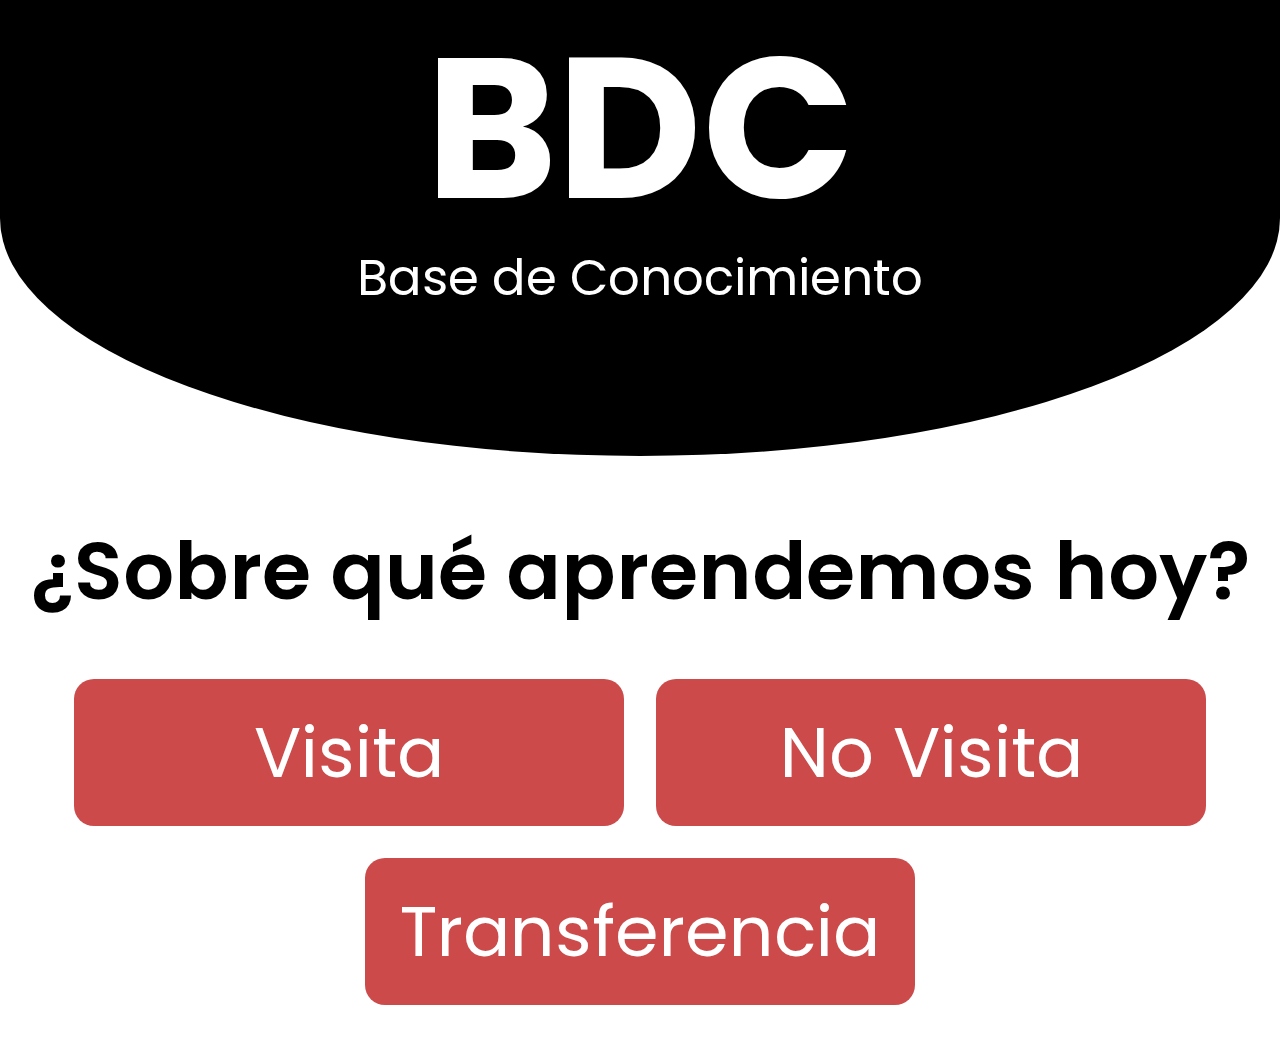
<file: index.html>
<!DOCTYPE html>
<html lang="es">
<head>
  <meta charset="UTF-8" />
  <meta name="viewport" content="width=device-width, initial-scale=1" />
  <title>BDC - Base de Conocimiento</title>
  <link rel="stylesheet" href="styles.css" />
  <link href="https://fonts.googleapis.com/css2?family=Poppins:wght@400;600&display=swap" rel="stylesheet" />
</head>
<body>
  <header onclick="volverInicio()">
    <h1>BDC</h1>
    <p>Base de Conocimiento</p>
  </header>
  <main id="inicio">
    <h2>¿Sobre qué aprendemos hoy?</h2>
    <div class="botones">
      <button onclick="window.location.href='visita.html'">Visita</button>
      <button onclick="window.location.href='novisita.html'">No Visita</button>
      <button onclick="window.location.href='transferencia.html'">Transferencia</button>
    </div>
  </main>
  <script src="script.js"></script>
</body>
</html>
</file>
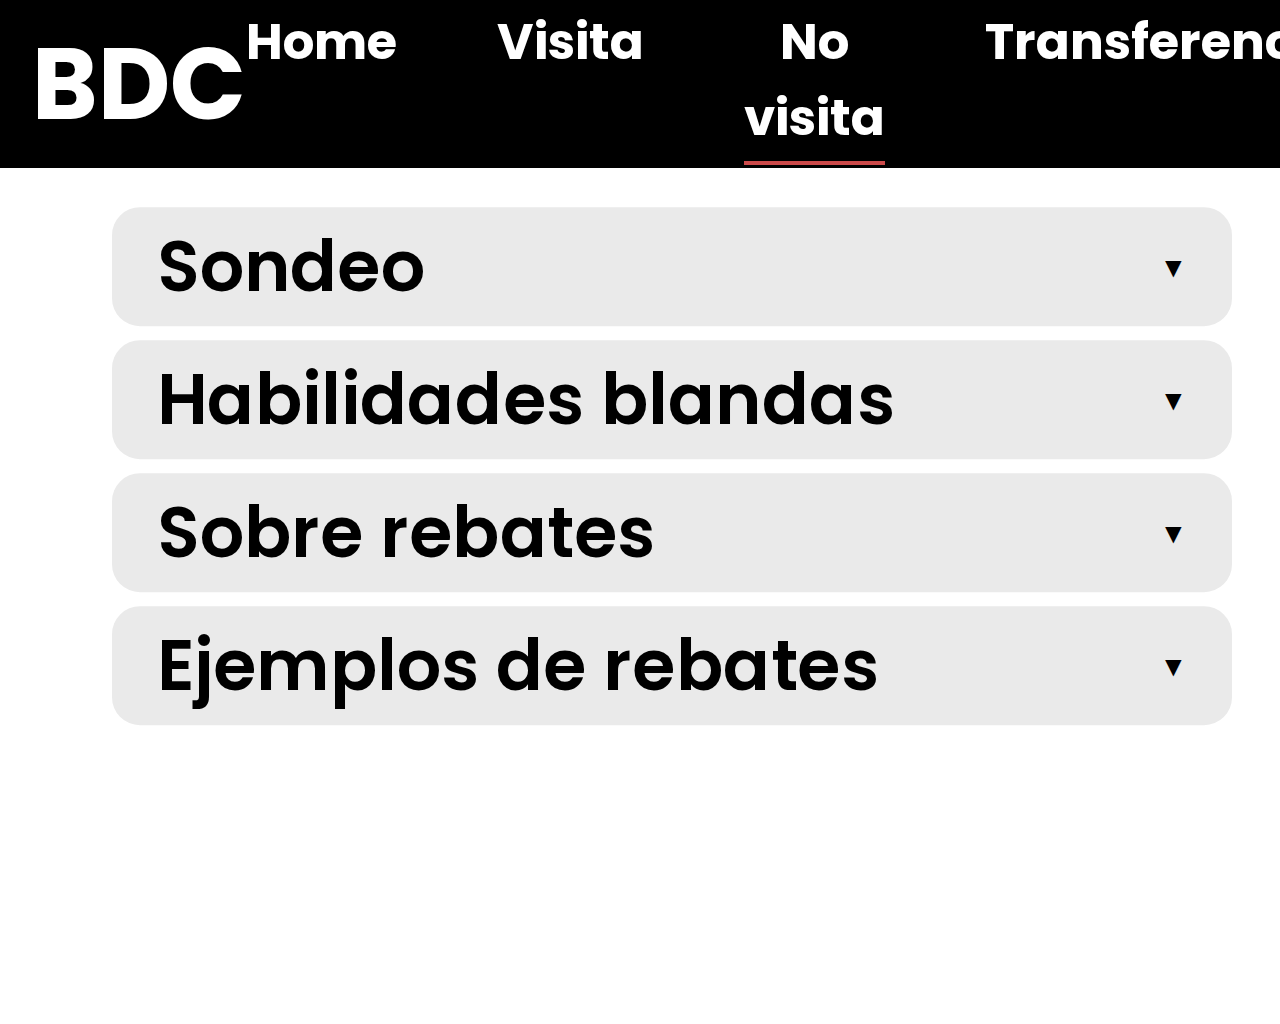
<file: novisita.html>
<!DOCTYPE html>
<html lang="es">
<head>
  <meta charset="UTF-8" />
  <meta name="viewport" content="width=device-width, initial-scale=1" />
  <title>BDC – No Visita</title>
  <link rel="stylesheet" href="styles.css" />
  <link href="https://fonts.googleapis.com/css2?family=Poppins:wght@400;600;700&display=swap" rel="stylesheet" />
</head>
<body>
  <header class="subpage-header" onclick="volverInicio()">
    <h1>BDC</h1>
    <nav>
      <a href="index.html">Home</a>
      <a href="visita.html">Visita</a>
      <a href="novisita.html" class="activo">No visita</a>
      <a href="transferencia.html">Transferencia</a>
    </nav>
  </header>

<main id="novisita">

  <!-- SONDEO -->
  <div class="card grande nivel1">
    <div class="card-header poppins-regular-30" onclick="toggleCard(this.closest('.card'))">
      Sondeo<span class="flecha">▼</span>
    </div>
    <div class="card-content poppins-regular-30">
      <p><strong>Se debe consultar:</strong></p>
      <p>1) ¿Qué te llevó a buscar un sistema de alarmas?</p>
      <p>2) ¿Cómo estás protegiendo tu casa hoy en día?</p>
      <br>
      <p><strong>Nota:</strong> No necesariamente tienen que ser estas preguntas.
        La idea es que se hagan preguntas abiertas porque incentivan la charla con el cliente, y tenemos herramientas a la hora de rebatir.</p>
      <br>
      <p><strong>A tener en cuenta:</strong></p>
      <p><strong>-Por prevención:</strong> Al mencionar que tenemos aumento de hechos delictivos, podemos acompañarlo consultando cómo viene su barrio, qué busca proteger o si ha visto algo fuera de lo común.</p>
      <br>
      <p><strong>-Por robo:</strong> Empatizar consultando cómo fue el robo, si se encuentra bien o si saben por dónde ingresó.</p>
      <br>
      <p><strong>-Por comparativa:</strong> Debemos entender qué empresa tiene, qué busca comparar (servicio/precio), y características de su sistema para poder comparar (si es cableado, si es monitoreado o qué le incluye).</p>
    </div>
  </div>

  <!-- HABILIDADES BLANDAS -->
<div class="card grande nivel1">
  <div class="card-header poppins-regular-30" onclick="toggleCard(this.closest('.card'))">
    Habilidades blandas <span class="flecha">▼</span>
  </div>
  <div class="card-content hidden">

    <div class="subcard">
      <div class="subcard-header" onclick="toggleSubCard(this)">Empatía <span class="arrow">▼</span></div>
      <div class="subcard-body hidden poppins-regular-30">

        <div class="subcard">
          <div class="subcard-header" onclick="toggleSubCard(this)">¿Qué implica? <span class="arrow">▼</span></div>
          <div class="subcard-body hidden poppins-regular-30">
            <p>-Implica escuchar, entender y ofrecer soluciones con un enfoque amigable.</p>
            <br>
            <p>-Nos permite establecer una conexión positiva con la persona del otro lado.</p>
            <br>
            <p>-Refiere a la capacidad de comprender y compartir sentimientos de la otra persona.</p>
            <br>
            <p>-Juega un papel fundamental en nuestra gestión. Creamos un ambiente positivo en donde el cliente se sienta escuchado y sienta que estamos para ayudarlo, porque comprendemos sus necesidades.</p>
          </div>
        </div>

        <div class="subcard">
          <div class="subcard-header" onclick="toggleSubCard(this)">Situaciones de empatía <span class="arrow">▼</span></div>
          <div class="subcard-body hidden poppins-regular-30">
            <p><strong>1) Robo:</strong> “Lamento mucho escuchar eso, ¿usted y su familia se encuentran bien? También podemos personalizar la llamada indicando que en la zona los índices delictivos son alarmantes".</p>   
            <br>
            <p><strong>2) Tiene alarma:</strong> Indagar cuál tiene y mencionar que estamos con muchos llamados de esa empresa de clientes disconformes con el servicio.</p>
            <br>
            <p><strong>3) Prevención:</strong> Siempre ponernos en su lugar, indicando que comprendemos la situación y empatizando con el contexto actual de inseguridad. También podemos sumar que tenemos alta demanda en la zona.</p>
            <br>
            <p><strong>4) No quiere brindar su DNI:</strong> "Entiendo completamente que no quieras brindar tu número de DNI. Te explico que esto es por un tema de seguridad para ambas partes. Nosotros te enviamos el perfil profesional del experto, que tiene todos sus datos personales y en contraparte, te pedimos el DNI."</p>
          </div>
        </div>

      </div>
    </div>

    <div class="subcard">
      <div class="subcard-header" onclick="toggleSubCard(this)">Voz dinámica <span class="arrow">▼</span></div>
      <div class="subcard-body hidden poppins-regular-30">
        <p>1) No seguir un guión en cada llamada.</p>
        <br>
        <p>2) Hablar el idioma del cliente, sin necesidad de ser coloquiales, pero que se sienta cercano.</p>
        <br>
        <p>3) Adaptar nuestro tono de voz dependiendo el momento del llamado, genera calidez en la conversación.</p>
        <br>
        <p>4) Evitar tecnicismos si no son necesarios, usar ejemplos reales o similares, adaptarlo a su punto de dolor.</p>
      </div>
    </div>

    <div class="subcard">
      <div class="subcard-header" onclick="toggleSubCard(this)">Escucha activa <span class="arrow">▼</span></div>
      <div class="subcard-body hidden poppins-regular-30">
        <p>1) No solo es recordar lo que el cliente nos dice en el llamado. Se trata de entender el mensaje completo, incluyendo emociones y motivaciones.</p>
        <br>
        <p>2) Requiere prestar atención, empatizar, no juzgar y hacer preguntas sin interrumpir al cliente para entender el cuadro completo. Teniendo esta información, es más sencillo personalizar, establecer una conexión e ir a un cierre de ventas.</p>
        <br>
        <p>3) Podemos hacer pequeñas conclusiones para que el cliente se sienta escuchado.</p>
      </div>
    </div>

    <div class="subcard">
      <div class="subcard-header" onclick="toggleSubCard(this)">Personalización <span class="arrow">▼</span></div>
      <div class="subcard-body hidden poppins-regular-30">
        <p>1) Usar el nombre del cliente sin hacer uso excesivo de diminutivos, sobrenombres y demás expresiones que no van en concordancia con el vocabulario que está aplicando.</p>
        <br>
        <p>2) Se usa para generar conexión y confianza con la persona del otro lado.</p>
        <br>
        <p>3) Se trata de entender lo que busca el cliente, y sin aplicar un guión, le bajamos un beneficio ante la necesidad que plantea el cliente.</p>
        <br>
        <p>4) Se logra sondeando para entender qué está necesitando, escucha activa para recordar y aplicarlo, y puestas en situación para que entienda cómo lo que le ofrecemos, es lo que busca.</p>
      </div>
    </div>

    <div class="subcard">
      <div class="subcard-header" onclick="toggleSubCard(this)">Persuasión <span class="arrow">▼</span></div>
      <div class="subcard-body hidden poppins-regular-30">
        <p>1) Mostrar valor (Relevancia).</p>
        <p><strong>Ejemplo:</strong> Hablar de beneficios específicos que se relacionen directamente con lo que el cliente necesita, no denotar que solo queremos vender.</p>
        <br>
        <p>2) No hablar solamente de los dispositivos.</p>
        <p><strong>Mejor:</strong> Hablar del riesgo real y de cómo cambia su día a día con la solución.</p>
        <br>
        <p>3) Mostrar experiencia con casos similares. La empatía no es solo emocional, también es práctica.</p>
        <p><strong>Ejemplo:</strong> “Ya instalamos el sistema en 3 casas de tu barrio y en una ferretería sobre la avenida.”</p>
        <br>
        <p>4) Comparaciones claras.</p>
        <p><strong>Ejemplo:</strong> “Comparar plan mensual (monitoreo) vs. costo de un robo.”</p>
      </div>
    </div>

    <div class="subcard">
      <div class="subcard-header" onclick="toggleSubCard(this)">Generar seguridad <span class="arrow">▼</span></div>
      <div class="subcard-body hidden poppins-regular-30">
        <p>1) Evitemos muletillas, titubeos o pausas en la conversación.</p>
        <br>
        <p>2) Mostrar los procesos claros y sencillos, que no sean muy técnicos.</p>
        <br>
        <p>3) Al hablar con el mismo idioma del cliente, generamos humanidad en la conversación.</p>
        <br>
        <p>4) No se trata de explicarle de manera extensa cómo nos manejamos. Al contrario, de manera sencilla, le transmitimos al cliente nuestro accionar.</p>
        <br>
        <p><strong>Por ejemplo, debemos explicarle de manera clara:</strong></p>
        <p>- ¿Por qué un experto en seguridad se acerca a su domicilio?</p>
        <p>- ¿Qué hace el experto en seguridad en su domicilio?</p>
        <p>- ¿Qué sistema vendemos?</p>
        <p>- ¿Por qué le pedimos sus datos?</p>
        <p>- ¿Cómo sabe quién va a su domicilio?</p>
      </div>
    </div>

  </div>
</div>
  
<!--Fórmula rebates-->
<div class="card grande nivel1" data-title="Preguntas filtro">
      <div class="card-header poppins-regular-30" onclick="toggleCard(this.closest('.card'))">
        Sobre rebates <span class="flecha">▼</span>
      </div>
      <div class="card-content">
        <div class="subcard-group">
          <div class="subcard">
            <div class="subcard-header" onclick="toggleSubCard(this)">
              Sondeo <span class="arrow">▼</span>
            </div>
            <div class="subcard-body hidden poppins-regular-30">
              <p>-Se hace para entender el escenario actual.</p>
              <br>
              <p>-Hacemos preguntas abiertas para comprender por qué el cliente cotiza, qué quiere proteger, si sucedió algo en el barrio, a su vecino, cómo protege su domicilio o cualquier otra información importante a tener en cuenta.</p>
            </div>
          </div>
          <div class="subcard">
            <div class="subcard-header" onclick="toggleSubCard(this)">
              Escucha activa y personalización <span class="arrow">▼</span>
            </div>
            <div class="subcard-body hidden poppins-regular-30">
              <p>Entendiendo el motivo de la búsqueda del cliente y cómo está protegiendo su domicilio, tomamos esa información y ofrecemos algún dispositivo que supla su interés, y a su vez generamos necesidad.</p>
              <br>
              <p><strong>Por ejemplo:</strong> Si se trata de una cotización para una persona mayor, contamos con un panel inalámbrico con botón SOS, y CRA listo para asistir.</p>
            </div>
          </div>
          
          <div class="subcard">
            <div class="subcard-header" onclick="toggleSubCard(this)">
              Puestas en situación <span class="arrow">▼</span>
            </div>
            <div class="subcard-body hidden poppins-regular-30">
              <p>- La puesta en situación no es repetir lo que dijiste antes, sino generar necesidad desde un ejemplo claro y cotidiano sobre lo que podría suceder ante la desprotección del hogar.</p>
              <br>
              <p>- Recordando la necesidad del cliente podemos generar una situación posible en donde nuestro sistema sea el héroe por los beneficios reales que ofrecemos.</p>
            </div>
          </div>

          <div class="subcard">
            <div class="subcard-header" onclick="toggleSubCard(this)">
              Rebates <span class="arrow">▼</span>
            </div>
            <div class="subcard-body hidden poppins-regular-30">
              <p>-Es la forma profesional y persuasiva de responder a una objeción del cliente, sin discutir ni forzar, sino recuperando el interés y reforzando el valor de la visita.​</p>
              <br>
              <p>-Traemos nuevamente el motivo de cotización, reconocemos la objeción que nos plantea y poniendo en situación, demostramos que escuchamos y tenemos una solución.</p>
            </div>
          </div>

          <div class="subcard">
            <div class="subcard-header" onclick="toggleSubCard(this)">
              Cierres <span class="arrow">▼</span>
            </div>
            <div class="subcard-body hidden poppins-regular-30">
              <p>-No es una presión, es algo natural. Es el momento en el que buscamos que el cliente tome una decisión concreta y positiva: Agendar la visita, o avanzar al siguiente paso.​​</p>
              <br>
              <p>-Es el resultado de una buena conversación, donde el cliente confía, entiende el valor de la visita, y está listo para actuar.​ El cierre no es presión, es natural.​</p>
              <br>
              <p><strong>1) Cierre parcial</strong></p>
              <p>Es cuando el cliente todavía no está listo para aceptar la visita, pero acepta avanzar un paso intermedio que lo acerca al cierre final.​</p>
              <br>
              <p><strong>Ejemplos:</strong></p>
                <p>-Filtro de zona: Pedir calle y entrecalle luego de explicar la visita.</p>
                <p>-PROX: Consultando si recibe SMS</p>
                <p>-EDS: Solicitando email</p>
              <br>
              <p><strong>2) Cierre final</strong></p>
              <p>Es cuando el cliente ya mostró interés y está en condiciones de tomar la decisión de compra en ese momento. Es el momento de pedir el “si”.​​ Acá es momento de usar la confirmación de visita.</p>
              <br>
              <p><strong>Ejemplos:</strong></p>
              <p>“La visita queda agendada para el [DÍA] a las [HORA] en [DIRECCIÓN]. Te agradezco mucho por tu tiempo y cualquier duda, el experto está para ayudarte. ¡Que tengas un excelente día!​”</p>
           </div>
          </div>
          
          <div class="subcard">
            <div class="subcard-header" onclick="toggleSubCard(this)">
              ¿Qué debemos evitar? <span class="arrow">▼</span>
            </div>
            <div class="subcard-body hidden poppins-regular-30">
              <p>-Si decimos que estamos en la zona o tenemos alta demanda, debemos acompañarlo con una puesta en situación</p>
              <br>
              <p>-Usar frases como "¿Por qué no te interesa?", hace que el cliente no sea comunicativo.<p>
              <br>
              <p>-Insistir con horarios solo hace que el cliente se canse y termine cortando</p>
              <br>
              <p>-Discutir, confrontar o presionar hace que el cliente se predisponga</p>
            </div>
          </div>
          <div class="subcard">
            <div class="subcard-header" onclick="toggleSubCard(this)">
              ¿Qué resulta mejor usar? <span class="arrow">▼</span>
            </div>
            <div class="subcard-body hidden poppins-regular-30">
              <p>-Acompañarlo con un cierre parcial. Podemos ir con el PROX, el EDS, pedir calle y altura o algo que no deje pensar al cliente.</p>
              <br>
              <p>-Demostremos que sabemos que los hechos delictivos están en ascenso y estamos para ayudarle. </p>
              <br>
              <p>-La idea de esto es mostrarle al cliente qué pasaría si no tiene una protección.</p>
              <br>
              <p>-Estamos para ayudarlo y tenemos las herramientas necesarias para hacerlo.</p>
              <br>
              <p>-Podemos utilizar situaciones reales o cosas que nos haya dicho.</p>
              <br>
              <p>-Deben sentirse como escenarios reales que pueden pasar. </p>
            </div>
          </div> 
        </div>
        </div>
      </div>
    </div>

<!--Ejemplos de rebates-->
<div class="card grande nivel1" data-title="Explicación de sistema" style="max-height: none;">
      <div class="card-header poppins-semibold-60" onclick="toggleCard(this.closest('.card'))">
        Ejemplos de rebates <span class="flecha">▼</span>
      </div>
      <div class="card-content" style="display: none;">

        <div class="card grande nivel2">
          <div class="card-header poppins-semibold-40" onclick="toggleCard(this.closest('.card'))">
            Por precio <span class="flecha">▼</span>
          </div>
          <div class="card-content" style="display: none;">
            <div class="subcard">
              <div class="subcard-header poppins-semibold-40" onclick="toggleSubCard(this)">
                “Solo quiero saber el precio.” <span class="arrow">▼</span>
              </div>
              <div class="subcard-body hidden poppins-regular-30">
                <p><strong>Lo que realmente dice:</strong> No entiende el valor de la visita / Desconfía.</p>
                <br>
                <p><strong>Rebate sugerido:</strong> “Justamente por eso enviamos a un experto sin costo, porque el precio depende de tus necesidades y del lugar.”</p>
              </div>
            </div>
            <div class="subcard">
              <div class="subcard-header poppins-semibold-40" onclick="toggleSubCard(this)">
                "La publicidad decía que el precio era online." <span class="arrow">▼</span>
              </div>
              <div class="subcard-body hidden poppins-regular-30">
                <p><strong>Lo que realmente dice:</strong> No le gusta la metodología de la visita.​</p>
                <br>
                <p><strong>Rebate sugerido:</strong> “Un precio por teléfono puede no incluir todo lo que necesitás. Preferimos que tengas la información completa.”</p>
              </div>
            </div>
            <div class="subcard">
              <div class="subcard-header poppins-semibold-40" onclick="toggleSubCard(this)">
                “¿No me podés decir aunque sea un estimado?”​ <span class="arrow">▼</span>
              </div>
              <div class="subcard-body hidden poppins-regular-30">
                <p><strong>Lo que realmente dice:</strong> Quiere comparar o curiosear.​</p>
                <br>
                <p><strong>Rebate sugerido:</strong> “Podríamos darte un estimado, pero podría no ser representativo. La visita te asegura un presupuesto real y claro.”​</p>
              </div>
            </div>
          </div>
        </div>

        <div class="card grande nivel2">
          <div class="card-header poppins-semibold-40" onclick="toggleCard(this.closest('.card'))">
            Por disponibilidad <span class="flecha">▼</span>
          </div>
          <div class="card-content" style="display: none;">
            <div class="subcard">
              <div class="subcard-header poppins-semibold-40" onclick="toggleSubCard(this)">
                “No tengo tiempo” <span class="arrow">▼</span>
              </div>
              <div class="subcard-body hidden poppins-regular-30">
                <p><strong>Lo que realmente dice:</strong> Falta de interés o agenda ajustada.​</p>
                <br>
                <p><strong>Rebate sugerido:</strong> “La idea no es complicarte, sino ayudarte amoldarnos a vos, que horarios manejas ¿Por la mañana o por la tarde?"​</p>
              </div>
            </div>
            <div class="subcard">
              <div class="subcard-header poppins-semibold-40" onclick="toggleSubCard(this)">
                “Ya tengo alarma” <span class="arrow">▼</span>
              </div>
              <div class="subcard-body hidden poppins-regular-30">
                <p><strong>Lo que realmente dice:</strong> Cree que no necesita el servicio.</p>
                <br>
                <p><strong>Rebate sugerido:</strong> “Buenísimo, así podés comparar. Te mostramos las diferencias y mejoras tecnológicas.”</p>
              </div>
            </div>
            <div class="subcard">
              <div class="subcard-header poppins-semibold-40" onclick="toggleSubCard(this)">
                “Estoy trabajando todo el día” <span class="arrow">▼</span>
              </div>
              <div class="subcard-body hidden poppins-regular-30">
                <p><strong>Lo que realmente dice:</strong> Agenda ajustada.</p>
                <br>
                <p><strong>Rebate sugerido:</strong> “Justamente, no estás en todo el día y me imagino que buscas proteger tu casa y tu familia, nos amoldamos a tus horarios para que nos puedas conocer."​</p>
              </div>
            </div>
          </div>
        </div>

        <div class="card grande nivel2">
  <div class="card-header poppins-semibold-40" onclick="toggleCard(this.closest('.card'))">
    Generales <span class="flecha">▼</span>
  </div>
  <div class="card-content">

    <div class="subcard">
      <div class="subcard-header poppins-semibold-40" onclick="toggleSubCard(this)">
        "No quiero que me vendan nada" <span class="arrow">▼</span>
      </div>
      <div class="subcard-body hidden poppins-regular-30">
        <p><strong>Lo que realmente dice:</strong> Tiene miedo a la presión o una mala experiencia previa</p>
        <br>
        <p><strong>Rebate sugerido:</strong> “Es solo para que conozcas el servicio y veas si se adapta a lo que estás buscando, obviamente la decisión siempre es tuya, pero danos la oportunidad de mostrarte como funciona todo que no te vas a arrepentir.”</p>
      </div>
    </div>

    <div class="subcard">
      <div class="subcard-header poppins-semibold-40" onclick="toggleSubCard(this)">
        "Vivimos en un barrio tranquilo" <span class="arrow">▼</span>
      </div>
      <div class="subcard-body hidden poppins-regular-30">
        <p><strong>Lo que realmente dice:</strong> No percibe necesidad de seguridad</p>
        <br>
        <p><strong>Rebate sugerido:</strong> “Claro, y es justamente en esos barrios donde más valoran la prevención. El 90% de nuestros clientes también pensaban que no es tan necesario y terminan instalando por todas las funciones y tranquilidad que brinda nuestro servicio.”</p>
      </div>
    </div>

    <div class="subcard">
      <div class="subcard-header poppins-semibold-40" onclick="toggleSubCard(this)">
        "Tengo que hablarlo con mi pareja / familiar" <span class="arrow">▼</span>
      </div>
      <div class="subcard-body hidden poppins-regular-30">
        <p><strong>Lo que realmente dice:</strong> Necesita validación o no quiere decidir solo/a</p>
        <br>
        <p><strong>Rebate sugerido:</strong> “Perfecto, la idea es que lo hables con toda la información en mano así pueden evaluarlo y tomar la decisión cuanto antes, tu pareja/familiar va a estar seguramente encantado de que tomes la iniciativa"</p>
      </div>
    </div>

    <div class="subcard">
      <div class="subcard-header poppins-semibold-40" onclick="toggleSubCard(this)">
        "Estoy por mudarme / aún no me instalé" <span class="arrow">▼</span>
      </div>
      <div class="subcard-body hidden poppins-regular-30">
        <p><strong>Lo que realmente dice:</strong> No tiene aún el domicilio definido o no quiere decidir ahora</p>
        <br>
        <p><strong>Rebate sugerido:</strong> “¡Perfecto! Así podés tener todo listo de entrada. Te vas a un domicilio nuevo, con un barrio y vecinos nuevos, lo ideal sería que te instalemos en tu domicilio actual y después se traslada de manera gratuita como un mueble más porque es todo inalámbrico"</p>
      </div>
    </div>

    <div class="subcard">
      <div class="subcard-header poppins-semibold-40" onclick="toggleSubCard(this)">
        “Estoy esperando que me bajen de precio en otra empresa” <span class="arrow">▼</span>
      </div>
      <div class="subcard-body hidden poppins-regular-30">
        <p>-“Entiendo. Justamente por eso ofrecemos una visita gratuita, para que puedas comparar no solo precio, sino calidad.”</p>
        <br>
        <p>-"La realidad es que te van a bajar el precio y en 3 meses vas a tener que volver a llamar por lo mismo, justamente la idea es darte un precio personalizado el cual el valor realmente lo puedas abonar."</p>
      </div>
    </div>

    <div class="subcard">
      <div class="subcard-header poppins-semibold-40" onclick="toggleSubCard(this)">
        "Tengo mascotas / niños y no sé si va a andar bien" <span class="arrow">▼</span>
      </div>
      <div class="subcard-body hidden poppins-regular-30">
        <p>-“Nuestros sistemas están pensados para hogares con mascotas y niños. El experto te asesora sobre el modelo ideal.”</p>
        <br>
        <p>-"Justamente la idea es que veas vos el funcionamiento y no que te lo venda por teléfono, sacate las dudas y deja protegida tu casa y tu familia."</p>
      </div>
    </div>

    <div class="subcard">
      <div class="subcard-header poppins-semibold-40" onclick="toggleSubCard(this)">
        "Ya vino alguien de otra empresa" <span class="arrow">▼</span>
      </div>
      <div class="subcard-body hidden poppins-regular-30">
        <p>-“Cada empresa tiene una propuesta distinta. El experto te muestra todos los dispositivos y amolda el precio a tu casa y tu bolsillo, la idea siempre es mejorar la propuesta."</p>
        <br>
        <p>-"Si alguien de otra empresa fue y todavía no cerraste es porque algo no te cerró, te ofrezco que nos puedas recibir, nos evalúes como empresa y tomes una decisión"</p>
      </div>
    </div>
    
    <div class="subcard">
      <div class="subcard-header poppins-semibold-40" onclick="toggleSubCard(this)">
        "¿Puedo verlo todo por mail o por WhatsApp?" <span class="arrow">▼</span>
      </div>
      <div class="subcard-body hidden poppins-regular-30">
        <p>-“Podés ver info general, pero lo más importante es que el especialista vea tu lugar y adapte la solución a tu caso.”</p>
        <br>
        <p>-"La idea es darte seguridad desde el momento uno, por lo tanto no hacemos ventas telefónicas ni te pedimos tarjeta de crédito por celular, conocenos y evaluanos como empresa de seguridad."</p>
      </div>
    </div>
</div>
</div>
  </main>
  <script src="script.js"></script>
</body>
</html>
</file>
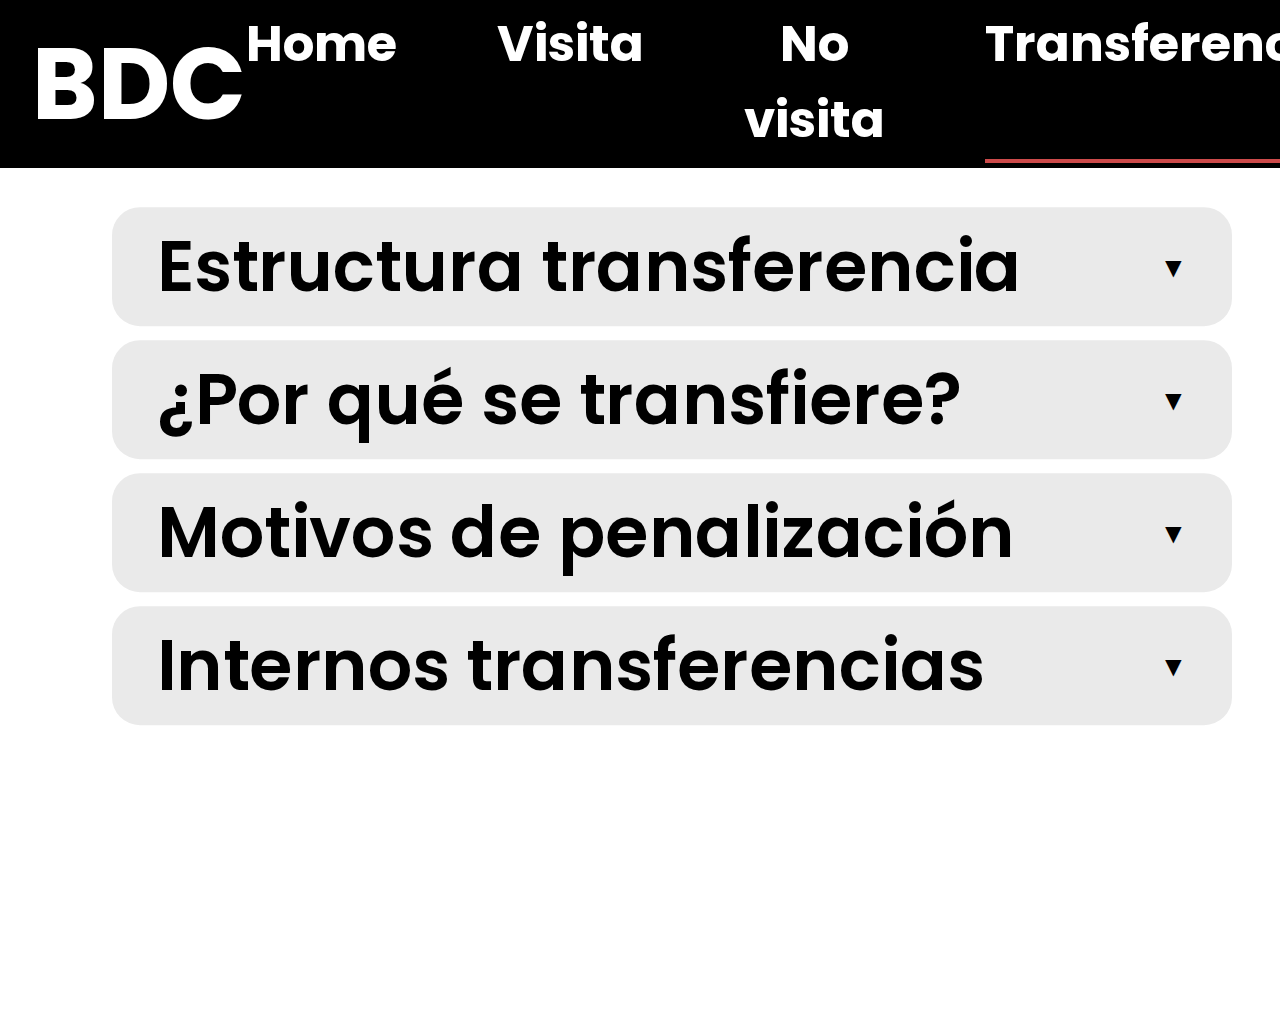
<file: transferencia.html>
<!DOCTYPE html>
<html lang="es">
<head>
  <meta charset="UTF-8" />
  <meta name="viewport" content="width=device-width, initial-scale=1" />
  <title>BDC – Transferencia</title>
  <link rel="stylesheet" href="styles.css" />
  <link
    href="https://fonts.googleapis.com/css2?family=Poppins:wght@400;600;700&display=swap"
    rel="stylesheet"
  />
</head>
<body>
  <header class="subpage-header" onclick="volverInicio()">
    <h1>BDC</h1>
    <nav>
      <a href="index.html">Home</a>
      <a href="visita.html">Visita</a>
      <a href="novisita.html">No visita</a>
      <a href="transferencia.html" class="activo">Transferencia</a>
    </nav>
  </header>

<main id="transferencia">
	
    <div class="card grande nivel1" data-title="Preguntas filtro">
      <div class="card-header poppins-regular-30" onclick="toggleCard(this.closest('.card'))">
        Estructura transferencia<span class="flecha">▼</span>
      </div>
      <div class="card-content">
        <div class="subcard-group">
          <div class="subcard">
            <div class="subcard-header" onclick="toggleSubCard(this)">
             ¿Cómo se compone? <span class="arrow">▼</span>
            </div>
            <div class="subcard-body hidden poppins-regular-30">
            <p>Una transferencia es un paso más allá que un <strong>No acepta</strong>, por lo que la estructura debe ser la misma. Debe estar presente:</p> 
		<br>
		<p>-Sondeo</p>
		<p>-Escucha activa</p>
		<p>-Puestas en situación</p>
		<p>-Cierres parciales</p>
		<br>
		<p>En caso de no poderse pactar una visita, se le debe indicar que la visita queda desestimada y se transfiere al sector para que tenga una cotización personalizada por teléfono</p>
            </div>
          </div>

          <div class="subcard">
            <div class="subcard-header" onclick="toggleSubCard(this)">
              Speech de transferencias <span class="arrow">▼</span>
            </div>
            <div class="subcard-body hidden poppins-regular-30">
            <p><strong>1) Obras</strong></p>
			<p>"Como estás en obras, el sistema me habilita una cotización en línea. Por este motivo, te derivo con un experto para que te arme el presupuesto de inmediato. En este caso, la visita queda desestimada."</p>
			<br>
			<p><strong>2) Scoring</strong></p>
			<p>"El día de hoy contas con una cotización promocional. Te voy a derivar con un experto en línea para que te prepare un presupuesto. En este caso, la visita queda desestimada. ¡Te transfiero ahora!"</p>
			<br>
			<p><strong>3) Otros</strong></p>
			<p>"Por excepción y para que aproveches la oportunidad, te voy a derivar con un experto en línea para que te arme un presupuesto."</p>
            </div>
          </div>
		
          <div class="subcard">
            <div class="subcard-header" onclick="toggleSubCard(this)">
              Tipificación (No interesado en una Booking) <span class="arrow">▼</span>
            </div>
            <div class="subcard-body hidden poppins-regular-30">
          <p><strong>1) Quiere precios</strong></p>
		<p>Luego de haber realizado el ABC, el cliente sigue queriendo precios.</p>
		<br>
		<p><strong>2) Competencia</strong></p>
		<p>El cliente ya tiene empresa y desea ser asesorado telefónicamente.</p>
		<br>
		<p><strong>3) Interesado en solo cámaras</strong></p>
		<p>El cliente no desea una alarma, quiere sólo cámaras.</p>
		<br>
		<p><strong>4) Otros</strong></p>
		<p>Llamaba para cotizar espacios comunes o abiertos, quiere un cerco eléctrico, no cuenta con acceso al domicilio, espacios en obras.</p>
            </div>
            </div>
			
         <div class="subcard">
            <div class="subcard-header" onclick="toggleSubCard(this)">
              ¿Cómo se transfiere?<span class="arrow">▼</span>
            </div>
            <div class="subcard-body hidden poppins-regular-30">
            <p><strong>Paso 1​</strong></p>
		<p>Seleccionamos en Workspace la opción de transferencia directa e ingresamos el número de interno: 61105</p>
		<br>
		<p><strong>Paso 2</strong></p>
		<p>Corroboramos que figure “Punto de Ruteo”​</p>
		<br>
		<p><strong>Paso 3</strong></p>
		<p>Figurarán dos opciones, siempre deberemos seleccionar la primera opción y se derivará automáticamente al área.</p>
            </div>
          </div> 
        </div>
        </div>
      </div>
    </div>
	  
	  <div class="card grande nivel1" data-title="Preguntas filtro">
      <div class="card-header poppins-regular-30" onclick="toggleCard(this.closest('.card'))">
        ¿Por qué se transfiere?<span class="flecha">▼</span>
      </div>
      <div class="card-content">
        <div class="subcard-group">
          <div class="subcard">
            <div class="subcard-header" onclick="toggleSubCard(this)">
              Zona Televenta <span class="arrow">▼</span>
            </div>
            <div class="subcard-body hidden poppins-regular-30">
            <p>Se refiere a cuando en el mapa de zonas, vemos que esa localidad/ provincia aparece en color amarillo.<p>
	<br>
	<p><strong>Ante esta situación:</strong></p>
	<p>1) Consultamos si tiene otro domicilio en otra zona.</p>
	<p><strong>Ejemplo speech:</strong> “Marta, te comento que tenemos actualmente el plan de protección total, lo que nos permite brindarte una buena oferta por tener más de un domicilio. ¿Contás con un domicilio en otra localidad aparte del que me mencionas?”</p>
	<br>
	<p>2) En caso de no contar, le indicamos que transferimos a un sector para que le hagan una cotización. Cuando el cliente acepta, se marca el interno y se transfiere.</p>
            </div>
          </div>

          <div class="subcard">
            <div class="subcard-header" onclick="toggleSubCard(this)">
              Por precio <span class="arrow">▼</span>
            </div>
            <div class="subcard-body hidden poppins-regular-30">
            <p>Cuando el cliente no acepta una visita, y solo quiere saber precios antes que se acerque alguien.</p>
	<br>
	<p><strong>Ante esta situación:</strong></p>
	<p>1) Debemos sondear el motivo de cotización con preguntas abiertas.</p>
	<br>
	<p>2) Debemos poner en situación, rebatir y hacer cierres parciales.</p>
	<br>
	<p>3) En caso de no poder pactar una visita le indicamos que la visita queda desestimada y transferimos a un sector para que le hagan una cotización. Cuando el cliente acepta, se marca el interno y se transfiere.</p>
            </div>
          </div>
		
          <div class="subcard">
            <div class="subcard-header" onclick="toggleSubCard(this)">
              Adicionales <span class="arrow">▼</span>
            </div>
            <div class="subcard-body hidden poppins-regular-30">
          <p>Cuando el cliente solo está interesado en adicionales (cámaras, perimetrales, Zero Vision) y no el monitoreo.</p>
	<br>
	<p><strong>Ante esta situación:</strong></p>
	<p>1) Debemos sondear el motivo de cotización con preguntas abiertas.</p>
	<br>
	<p>2) Debemos poner en situación, rebatir, comparar sistema monitoreado vs un adicional y acompañarlo con cierres parciales.</p>
	<br>
	<p>3) En caso de no poder pactar una visita le indicamos que la visita queda desestimada y transferimos a un sector para que le hagan una cotización. Cuando el cliente acepta, se marca el interno y se transfiere.</p>
	<br>
	<p><strong>Nota:</strong> Si el cliente está buscando proteger la entrada de un edificio, le indicamos que no podemos, y no nos acepta la visita para su departamento, en el audio debe quedar claro que la transferencia se hace para que le coticen su departamento y no el espacio en común.</p>
            </div>
            </div>

	<div class="subcard">
            <div class="subcard-header" onclick="toggleSubCard(this)">
              No es decisor <span class="arrow">▼</span>
            </div>
            <div class="subcard-body hidden poppins-regular-30">
          <p>Cuando el cliente dice que no es decisor ante una posible instalación.</p>
	<br>
	<p><strong>Por ejemplo:</strong></p>
	<p>- Cuando es persona encargada en un local.</p>
	<p>- Cuando informa el presupuesto a otras personas</p>
	<p>- Cuando cotiza por el domicilio de un tercero.</p>
	<br>
	<p><strong>Ante esta situación:</strong></p>
	<p>1) Debemos consultar y sin inducir, si es persona decisora ante una instalación</p>
	<br>
	<p>2) Si no es la persona decisora, se debe pedir el número de teléfono de una persona que sí lo sea para poder confirmar una visita. La visita no puede hacerse si no hay una confirmación de visita con la persona decisora.</p>
	<br>
	<p>3) En caso de no poder pactar una visita le indicamos que la visita queda desestimada y transferimos a un sector para que le hagan una cotización. Cuando el cliente acepta, se marca el interno y se transfiere.</p>
            </div>
            </div>

	<div class="subcard">
            <div class="subcard-header" onclick="toggleSubCard(this)">
              Sin disponibilidad <span class="arrow">▼</span>
            </div>
            <div class="subcard-body hidden poppins-regular-30">
          <p>Cuando el cliente dice que no tiene tiempo de recibirnos dentro de la ventana de 48hr que tenemos para pactar una visita.</p>
	<br>
	<p><strong>Por ejemplo:</strong></p>
	<p>- Cuando el cliente está de vacaciones.</p>
	<p>- Tiene horarios complicados.</p>
	<br>
	<p><strong>Ante esta situación:</strong></p>
	<p>1) Debemos generar necesidad para que acepte una visita, utilizando lo obtenido en el sondeo.</p>
	<br>
	<p>2) Si está de vacaciones, podemos consultar si en donde está quedándose es persona decisora y si está dentro del mapa de zonas, podemos pactar una visita ahí.</p>
	<br>
	<p>3) En caso de no poder pactar una visita, le indicamos que la visita queda desestimada y transferimos a un sector para que le hagan una cotización. Cuando el cliente acepta, se marca el interno y se transfiere.</p>
            </div>
            </div>

	<div class="subcard">
            <div class="subcard-header" onclick="toggleSubCard(this)">
              Scoring Televenta <span class="arrow">▼</span>
            </div>
            <div class="subcard-body hidden poppins-regular-30">
          <p>Cuando el DNI del cliente nos da un MKT que no es apto para sacarle visita.</p>
	<br>
	<p><strong>Ante esta situación:</strong></p>
	<p>1) Debemos consultar si hay otra persona que tome la decisión en conjunto y que se encuentre al momento de la visita.</p>
	<br>
	<p>2) Si la persona no está en ese momento, podemos pedir el número de contacto para hacer un cierre con la misma. La visita no puede hacerse si no hay una confirmación de visita con la persona decisora.</p>
	<br>
	<p>3) En caso de no poder pactar una visita, le indicamos que la visita queda desestimada y transferimos a un sector para que le hagan una cotización. Cuando el cliente acepta, se marca el interno y se transfiere.</p>
            </div>
            </div>

	<div class="subcard">
            <div class="subcard-header" onclick="toggleSubCard(this)">
              Obras (de 7 a 90 días)<span class="arrow">▼</span>
            </div>
            <div class="subcard-body hidden poppins-regular-30">
          <p>Cuando el cliente está en obras y tiene una fecha de finalización de entre 7 a 90 días, se debe transferir el dato al sector de Televenta.</p>
	<br>
	<p><strong>Ante esta situación:</strong></p>
	<p>1) Debemos indagar bien las obras que está haciendo. Consultando qué hace, en dónde hace las obras y cuándo termina.</p>
	<br>
	<p>2) En caso de no contar con una fecha de finalización entre los días establecidos, se debe buscar pactar una visita a un domicilio en donde sea decisor y no tenga estas condiciones de obras.</p>
	<br>
	<p>3)En caso de no poder pactar una visita, le indicamos que la visita queda desestimada y transferimos a un sector para que le hagan una cotización. Cuando el cliente acepta, se marca el interno y se transfiere.</p>
            </div>
            </div>
	      
         <div class="subcard">
            <div class="subcard-header" onclick="toggleSubCard(this)">
              Afiliados/ Facebook / Discovery<span class="arrow">▼</span>
            </div>
            <div class="subcard-body hidden poppins-regular-30">
            <p>Cuando el DNI del cliente nos da un MKT que no es apto para sacarle visita.</p>
	   <br>
	   <p><strong>Ante esta situación:</strong></p>
	   <p>1) Debemos consultar si hay otra persona que tome la decisión en conjunto y que se encuentre al momento de la visita.</p>
	   <br>
	   <p>2) Si la persona no está en ese momento, podemos pedir el número de contacto para hacer un cierre con la misma. La visita no puede hacerse si no hay una confirmación de visita con la persona decisora.</p>
	   <br>
	   <p>3) En caso de no poder pactar una visita, le indicamos que la visita queda desestimada y transferimos a un sector para que le hagan una cotización. Cuando el cliente acepta, se marca el interno y se transfiere.</p>
            </div>
          </div> 
        </div>
        </div>
      </div>
    </div>

    <div class="card grande nivel1" data-title="Preguntas filtro">
      <div class="card-header poppins-regular-30" onclick="toggleCard(this.closest('.card'))">
        Motivos de penalización<span class="flecha">▼</span>
      </div>
	    
      <div class="card-content">
        <div class="subcard-group">
          <div class="subcard">
            <div class="subcard-header" onclick="toggleSubCard(this)">
              Tipo de transferencia <span class="arrow">▼</span>
            </div>
            <div class="subcard-body hidden poppins-regular-30">
            <p>Sucede cuando se tipifica la transferencia en Línea, pero fue Cold. </p>
	    <br>
	    <p><strong>¿Cuál es la diferencia?</strong></p>
	    <p><strong>En línea:</strong> Es la transferencia que se hace en el momento</p>
	    <p><strong>Cold:</strong> Es la transferencia que se programa para otro momento del día</p>
	    <br>
	    <p><strong>Nota:</strong></p>
	    <p>Se penaliza el plan comisional de la semana</p>
	    </div>
          </div>

          <div class="subcard">
            <div class="subcard-header" onclick="toggleSubCard(this)">
              Transferencia no aceptada <span class="arrow">▼</span>
            </div>
            <div class="subcard-body hidden poppins-regular-30">
            <p>Sucede cuando el cliente dice que no quiere que lo pasen al sector o llamen luego </p>
		<br>
		<p><strong>¿Cuándo se considera no aceptada?</strong></p>
		<p>1) Cuando el cliente se niega a la transferencia</p>
		<p>2) Cuando la comunicación se corta antes que el cliente acepte el paso a Televenta. En ese caso debe ser tipificada como corresponda</p>
		<br>
		<p><strong>Nota:</strong> Se penaliza el plan comisional de la semana</p>
            </div>
            </div>
		
         <div class="subcard">
            <div class="subcard-header" onclick="toggleSubCard(this)">
              Zona Televenta<span class="arrow">▼</span>
            </div>
            <div class="subcard-body hidden poppins-regular-30">
            <p>Ante una zona que corresponde a Televenta, se debe consultar si tiene otro domicilio. Esto es porque en caso de contar con alguna otra casa para cotizar, se aumentan las chances de hacer una visita.</p>
		<br>
		<p><strong>Speech sugerido:</strong></p>
		<p> “Marta, te comento que tenemos el plan de protección total, lo que nos permite brindarte una buena oferta por tener más de un lugar a cotizar. Para poder aplicarte este beneficio importante, ¿Contás con un domicilio en otra localidad aparte del que me mencionas?"</p>
		<br>
		<p><strong>Nota:</strong><p> 
		<p>-Se penaliza el plan comisional de la semana</p>
		<p>-Se penaliza un prospecto al azar.</p>
            </div>
          </div> 
        </div>
        </div>
      </div>
    </div>

    <div class="card grande nivel1" data-title="Preguntas filtro">
      <div class="card-header poppins-regular-30" onclick="toggleCard(this.closest('.card'))">
        Internos transferencias<span class="flecha">▼</span>
      </div>
	    
      <div class="card-content">
        <div class="subcard-group">
          <div class="subcard">
            <div class="subcard-header" onclick="toggleSubCard(this)">
              Televenta <span class="arrow">▼</span>
            </div>
            <div class="subcard-body hidden poppins-regular-30">
            Se transfiere al número de interno: 61105
            </div>
          </div>
		
         <div class="subcard">
            <div class="subcard-header" onclick="toggleSubCard(this)">
              ATC<span class="arrow">▼</span>
            </div>
            <div class="subcard-body hidden poppins-regular-30">
            Se transfiere al número de interno: 61125
            </div>
          </div> 
        </div>
        </div>
      </div>
    </div>

    </div>
  </main>

  <script src="script.js"></script>
</body>
</html>
</file>
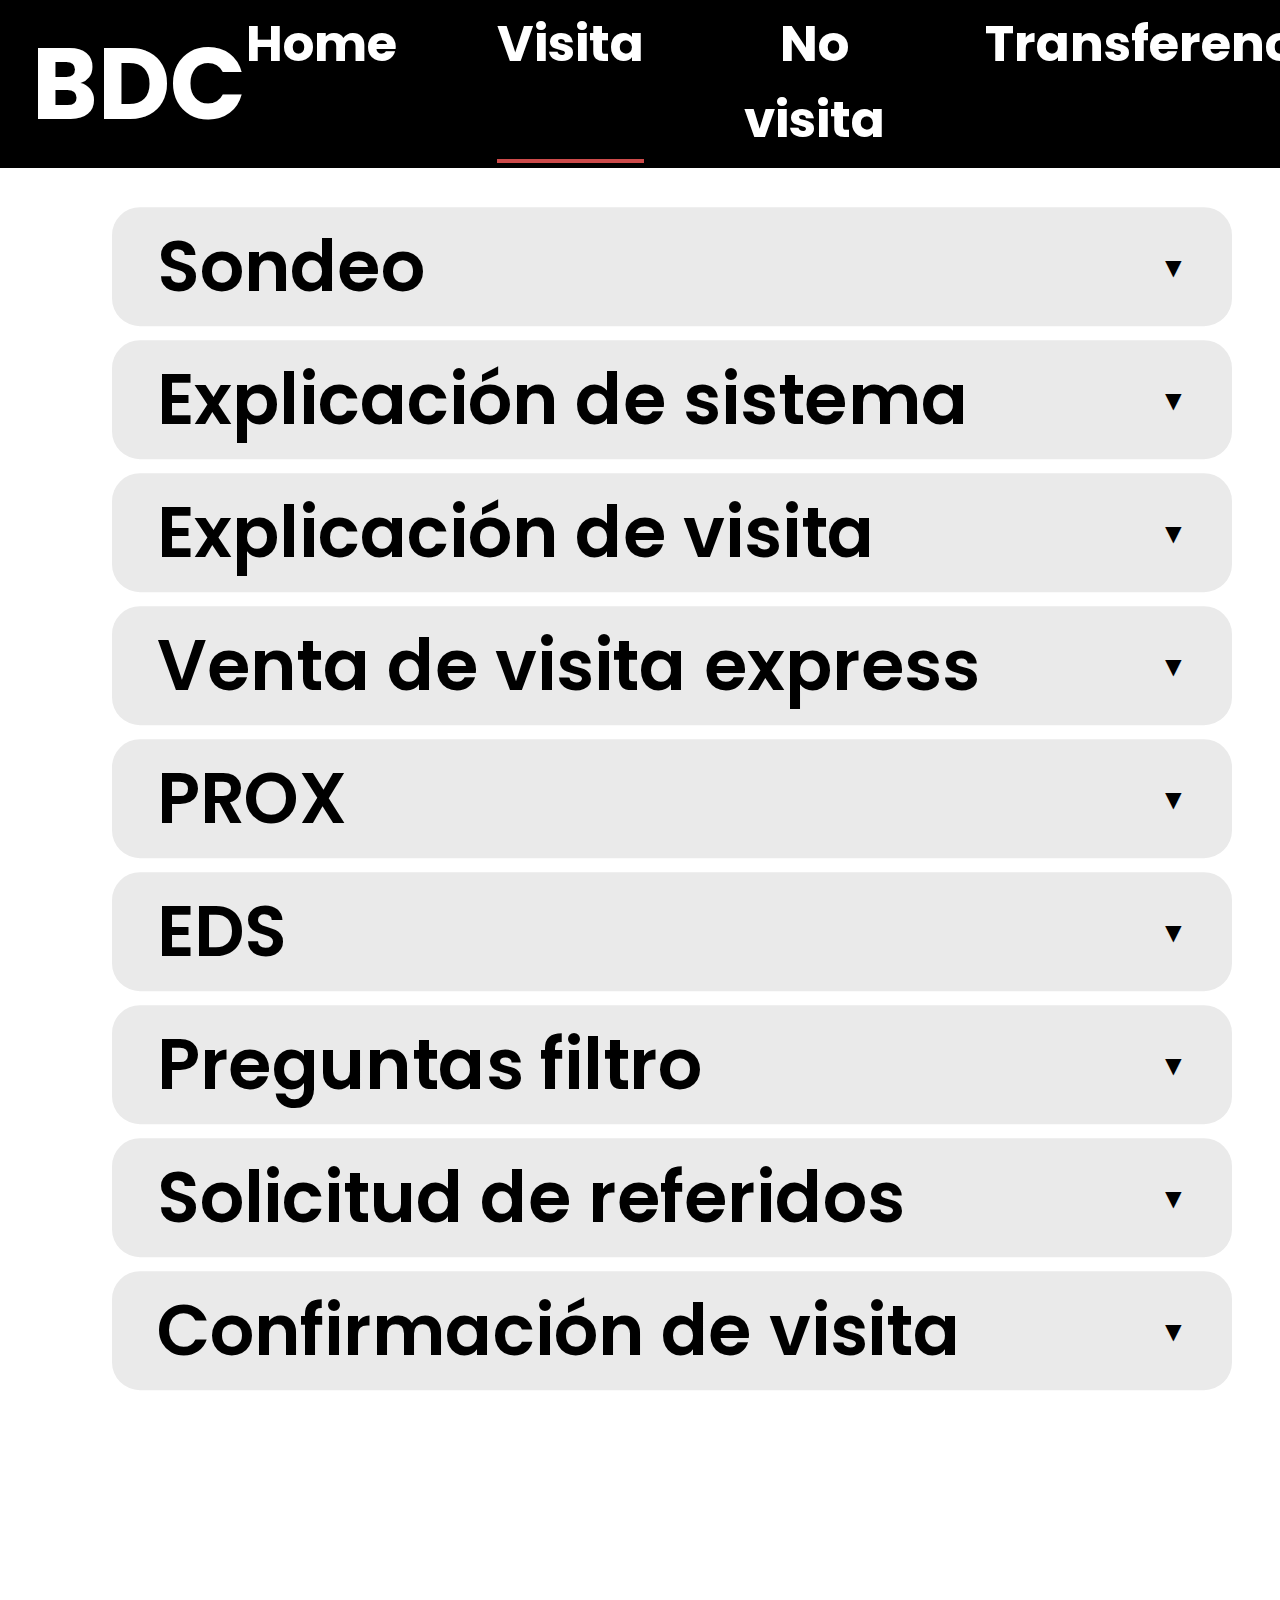
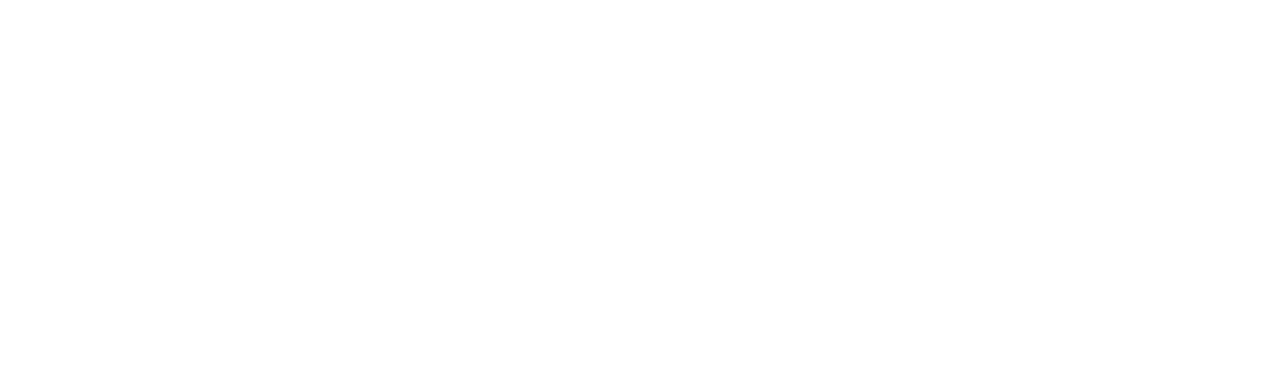
<file: visita.html>
<!DOCTYPE html>
<html lang="es">
<head>
  <meta charset="UTF-8" />
  <meta name="viewport" content="width=device-width, initial-scale=1" />
  <title>BDC – Visita</title>
  <link rel="stylesheet" href="styles.css" />
  <link
    href="https://fonts.googleapis.com/css2?family=Poppins:wght@400;600;700&display=swap"
    rel="stylesheet"
  />
</head>
<body>
  <header class="subpage-header" onclick="volverInicio()">
    <h1>BDC</h1>
    <nav>
      <a href="index.html">Home</a>
      <a href="visita.html"class="activo">Visita</a>
      <a href="novisita.html">No visita</a>
      <a href="transferencia.html">Transferencia</a>
    </nav>
  </header>

  <main id="visita">
    <div class="card grande nivel1">
      <div class="card-header poppins-regular-30" onclick="toggleCard(this.closest('.card'))">
        Sondeo<span class="flecha">▼</span>
      </div>
      <div class="card-content poppins-regular-30">
        <p><strong>Se debe consultar:</strong></p>
        <p>1) ¿Qué te llevó a buscar un sistema de alarmas?</p>
        <p>2) ¿Cómo estás protegiendo tu casa hoy en día?</p>
        <br>
          <p><strong>Nota:</strong> No necesariamente tienen que ser estas preguntas.
          La idea es que se hagan preguntas abiertas porque incentivan la charla con el cliente, y tenemos herramientas a la hora de rebatir.
        </p>
      </div>
    </div>

    <!-- NIVEL 1 -->
    <div class="card grande nivel1" data-title="Explicación de sistema" style="max-height: none;">
      <div class="card-header poppins-semibold-60" onclick="toggleCard(this.closest('.card'))">
        Explicación de sistema <span class="flecha">▼</span>
      </div>

      <div class="card-content" style="display: block;">
        <!-- NIVEL 2: Incluidos -->
        <div class="card grande nivel2">
          <div class="card-header poppins-semibold-40" onclick="toggleCard(this.closest('.card'))">
            Incluídos <span class="flecha">▼</span>
          </div>
          <div class="card-content" style="display: none;">
            <!-- NIVEL 3: Subcards -->
            <div class="subcard">
              <div class="subcard-header poppins-semibold-40" onclick="toggleSubCard(this)">
                Sistema de alarmas<span class="arrow">▼</span>
              </div>
              <div class="subcard-body hidden poppins-regular-30">
                Es monitoreado e interno.
              </div>
            </div>
            <div class="subcard">
              <div class="subcard-header poppins-semibold-40" onclick="toggleSubCard(this)">
                Shocksensor <span class="arrow">▼</span>
              </div>
              <div class="subcard-body hidden poppins-regular-30">
              <p>-Son sensores de alta sensibilidad que sirven para proteger los accesos de una casa o negocio.</p>
              <br>
			  <p>-Ante algún intento de forcejeo, se activan y dan aviso a la Central Receptora de alarmas.</p>
              <br>
			  <p>-Se ubican en puertas y ventanas.</p>
              </div>
            </div>
            <div class="subcard">
              <div class="subcard-header poppins-semibold-40" onclick="toggleSubCard(this)">
                Panel de control <span class="arrow">▼</span>
              </div>
              <div class="subcard-body hidden poppins-regular-30">
               -Elemento central del sistema de alarma Verisure.
			  <br>
              <p>-Es la única que cuenta con un <strong>panel de control portátil</strong>, que te permite llevar este dispositivo a los lugares más seguros de tu hogar o negocio en caso de robo y ponerte en contacto con nuestra Central Receptora de Alarma. </p>
              </div>
            </div>

            <div class="subcard">
              <div class="subcard-header poppins-semibold-40" onclick="toggleSubCard(this)">
                Fotodetector <span class="arrow">▼</span>
              </div>
              <div class="subcard-body hidden poppins-regular-30">
                Son capaces de tomar imágenes en la oscuridad. Si detectan movimiento, las envían a la Central Receptora de Alarmas, que las comprueba y activa el protocolo de actuación adecuado.
              </div>
            </div>

            <div class="subcard">
              <div class="subcard-header poppins-semibold-40" onclick="toggleSubCard(this)">
                Lector de llaves <span class="arrow">▼</span>
              </div>
              <div class="subcard-body hidden poppins-regular-30">
              -Facilitan la activación y desactivación de tu sistema de alarma sin la necesidad de memorizar complicados códigos.
               <br>
			   <p>-Se acercan al panel de control y desactiva o activa la alarma.</p>
              </div>
            </div>

            <div class="subcard">
              <div class="subcard-header poppins-semibold-40" onclick="toggleSubCard(this)">
                Sirena <span class="arrow">▼</span>
              </div>
              <div class="subcard-body hidden poppins-regular-30">
                Dispositivo que emite un potente aviso sonoro cuando se produce un disparo de alarma.
              </div>
            </div>

            <div class="subcard">
              <div class="subcard-header poppins-semibold-40" onclick="toggleSubCard(this)">
                Placa disuasoria <span class="arrow">▼</span>
              </div>
              <div class="subcard-body hidden poppins-regular-30">
                -Los carteles exteriores son una de las herramientas más efectivas contra los robos de hogar o negocio.
               <br>
				<p>-Hay en varios tamaños, reflejan con la luz y son un símbolo de que el domicilio está protegido por nosotros.</p>
              </div>
            </div>

             <div class="subcard">
              <div class="subcard-header poppins-semibold-40" onclick="toggleSubCard(this)">
                Guardián <span class="arrow">▼</span>
              </div>
              <div class="subcard-body hidden poppins-regular-30">
              <p>Cuando realices un trayecto que consideres peligroso, activá Acompañame de Guardián Verisure en tu smartphone. Recibimos señales periódicas con tu ubicación, y en caso de que no confirmes tu llegada, activamos el protocolo de emergencia.</p>
              <p></p>
              <br>
			  <p><strong>¿Tenés una emergencia? Pulsá el botón SOS de Guardián Verisure:</strong></p>
              <p>En caso de accidente, caída o cualquier otra emergencia, pulsá el botón SOS de Guardián Verisure desde tu celular y te ayudamos de inmediato desde nuestra Central de Monitoreo.</p>
              </div>
            </div>
          </div>
        </div>

        <!-- NIVEL 2: Adicionales -->
        <div class="card grande nivel2">
          <div class="card-header poppins-semibold-60" onclick="toggleCard(this.closest('.card'))">
            Adicionales <span class="flecha">▼</span>
          </div>
          <div class="card-content" style="display: none;">
            <div class="subcard">
              <div class="subcard-header poppins-semibold-40" onclick="toggleSubCard(this)">
                Cámaras <span class="arrow">▼</span>
              </div>
              <div class="subcard-body hidden poppins-regular-30">
               -Son adicionales al sistema de alarmas.
              <br>
			  <p>-Tenemos internas y externas. Externas sujetas a disponibilidad.</p>
              <br>
			  <p>-Tienen visión nocturna, imagen nítida y se integran con el sistema de alarmas.</p>
              <br>
			  <p>-No cubren veredas o espacios comunes.</p>
              <br>
			  <p>-Son monitoreadas en tiempo real.</p>
	          <br>
			  <p>-En caso que el cliente consulte, se debe aclarar que usan WIFI, y no son con chip</p>
              </div>
            </div>
		  
            <div class="subcard">
              <div class="subcard-header poppins-semibold-40" onclick="toggleSubCard(this)">
                Perimetrales <span class="arrow">▼</span>
              </div>
              <div class="subcard-body hidden poppins-regular-30">
              -Son adicionales al sistema de alarmas.
              <br>
			  <p>-Es un dispositivo ideado para proteger los exteriores de su casa o negocio: terraza, zonas comunes o jardines.</p>
              <br>
			  <p>-Captan el movimiento exterior y ante un movimiento extraño, se avisa a la CRA y actuamos.</p>
              </div>
            </div>

            <div class="subcard">
              <div class="subcard-header poppins-semibold-40" onclick="toggleSubCard(this)">
                ZeroVision <span class="arrow">▼</span>
              </div>
              <div class="subcard-body hidden poppins-regular-30">
               -Es adicional al sistema de alarmas. 
              <br>
			  <p>-Es una bomba de humo capaz de generar una situación de cero visibilidad que impide el actuar del ladrón para evitar el robo</p>
            </div>
            </div>

            <div class="subcard">
              <div class="subcard-header poppins-semibold-40" onclick="toggleSubCard(this)">
                Mando a distancia <span class="arrow">▼</span>
              </div>
              <div class="subcard-body hidden poppins-regular-30">
              -Es adicional al sistema de alarmas. 
              <br>
			  <p>-Facilita el control de la alarma desde cualquier ambiente o zonas exteriores.</p>
              </div>
            </div>

            <div class="subcard">
              <div class="subcard-header poppins-semibold-40" onclick="toggleSubCard(this)">
                Detector de humo <span class="arrow">▼</span>
              </div>
              <div class="subcard-body hidden poppins-regular-30">
                -Es adicional al sistema de alarmas. 
              <br>
			  <p>-Se trata de un dispositivo capaz de detectar humo en el ambiente y avisar de la posibilidad de un incendio.</p>
              </div>
            </div>

            <div class="subcard">
              <div class="subcard-header poppins-semibold-40" onclick="toggleSubCard(this)">
                Botón antipánico <span class="arrow">▼</span>
              </div>
              <div class="subcard-body hidden poppins-regular-30">
              -Es adicional al sistema de alarmas.
              <br>
			   <p>-Es un dispositivo que permite a los usuarios solicitar ayuda inmediata en situaciones de emergencia, tanto en el hogar como en exteriores, enviando una alerta silenciosa a la central de monitoreo de Verisure. La central verifica la situación y actúa rápidamente, avisando a las fuerzas de seguridad o servicios de emergencia si es necesario.</p>
              </div>
            </div>
          </div>
        </div>
      </div>
    </div>

    <div class="card grande nivel1">
      <div class="card-header poppins-regular-30" onclick="toggleCard(this.closest('.card'))">
        Explicación de visita<span class="flecha">▼</span>
      </div>
      <div class="card-content poppins-regular-30">
        <p>Cuando el experto se acerca al domicilio, realiza:</p>
        <br>
      <p>-Una demostración de los dispositivos.</p>
      <p>-Una cotización en base a los que necesite.</p>
      <p>-Tiene una posible instalación en el momento.</p>
      <br>
      <p><strong>Nota:</strong> En casos en donde le sacamos visita para una casa que no era la que quería cotizar, debe quedar bastante claro esto.</p>
      <br>
      <p><strong>Por ejemplo:</strong> "Como no tenes acceso al lugar que queres cotizar, nos acercamos al domicilio en donde estás viviendo ahora. En ese tenes una demostración, cotización y posible instalación. Lo podes dejar instalado, después lo trasladas a ese domicilio cuando te mudes, y de esa manera ya tenes protegido el nuevo domicilio."</p>
      </div>
    </div>

    <div class="card grande nivel1">
      <div class="card-header poppins-regular-30" onclick="toggleCard(this.closest('.card'))">
        Venta de visita express<span class="flecha">▼</span>
      </div>
      <div class="card-content poppins-regular-30">
        <p>Consiste en priorizar la visita en el día.</p>
      <p><strong>Debemos:</strong> Sondear horarios del cliente y generar necesidad usando la información obtenida.</p>  
      <br>
      <p><strong>Tips:</strong></p>
      <p>-Sondeando su día, pactamos un horario comprendido en el rango que nos dio el cliente y vamos al cierre parcial, por ejemplo utlizando el PROX</p>
      <p>-Poner en situación hablando de la demanda de la zona. Indicar que la idea es prevenir un hecho antes de que le suceda algo.</p>
	  <p>-Indicar que estamos en la zona, no genera inquietud a menos que se acompañe con una puesta en situación.</p>
	  <p>-No insistir con horarios, porque hace que el cliente termine cortando por no sentirse entendido.</p>
      </div>
    </div>

    <div class="card grande nivel1">
      <div class="card-header poppins-regular-30" onclick="toggleCard(this.closest('.card'))">
        PROX<span class="flecha">▼</span>
      </div>
      <div class="card-content poppins-regular-30">
        <p>Por SMS, se le envía el link con el perfil profesional del experto</p>
      <br>
      <p><strong>¿Por qué?:</strong>
      <br>
      <p>Se indica de esa manera, porque le transmite al cliente que se trata de una persona experta en el área de seguridad.</p>
      <br>
      <p><strong>No es correcto:</strong></p> Indicar que se le envía el perfil de mi compañero, de la persona que pasa o de la persona que le cotiza</p>
      </div>
    </div>

    <div class="card grande nivel1">
      <div class="card-header poppins-regular-30" onclick="toggleCard(this.closest('.card'))">
        EDS<span class="flecha">▼</span>
      </div>
      <div class="card-content poppins-regular-30">
        <p>Por email le llega un video muy importante que vea previo/ antes de la visita</p>
      </div>
    </div>

    <div class="card grande nivel1" data-title="Preguntas filtro">
      <div class="card-header poppins-regular-30" onclick="toggleCard(this.closest('.card'))">
        Preguntas filtro<span class="flecha">▼</span>
      </div>
      <div class="card-content">
        <div class="subcard-group">
          <div class="subcard">
            <div class="subcard-header" onclick="toggleSubCard(this)">
              Obras <span class="arrow">▼</span>
            </div>
            <div class="subcard-body hidden poppins-regular-30">
            <p>No podemos cotizar un domicilio que esté en obras porque puede interferir con la demostración de los dispositivos. </p>
            <br>
            <p>En caso que el cliente esté en reformas internas, se debe indagar de manera clara y sin inducir la respuesta. Se debe consultar: </p>
          <p>1) ¿Qué tipo de obras está haciendo? No darle ejemplos. Hacemos la pregunta y que el cliente diga. </p>
          <p>2) ¿En dónde está haciendo las obras? Refiere a que espacios internos del domicilio.</p>
          <p>3) ¿Cuándo finaliza esas obras? Debemos saber si termina en 7 días.</p>
          <br>
	        <p><strong>Nota:</strong> En caso de no haber comenzado las reformas, se debe indagar si tiene una fecha de inicio. </p>
            </div>
          </div>

          <div class="subcard">
            <div class="subcard-header" onclick="toggleSubCard(this)">
              Metros cuadrados <span class="arrow">▼</span>
            </div>
            <div class="subcard-body hidden poppins-regular-30">
            <p>-Podemos consultar si conoce cuántos MT2 tiene su domicilio, o en su defecto cuántos ambientes tiene su casa. </p>
            <p>-Contamos aproximadamente 20mt2 por ambiente.</p> 
            <p>-Cubrimos hasta 500mt2.</p>
	    <br>
	    <p><strong>Situaciones:</strong> 
	    <p>Cuando el cliente nos dice que tiene más de 500mt2, hay que indagar:</p>
	    <p>-¿Qué quiere cubir?
	    <p>-¿Cuántos puntos de acceso tiene?</p>
            <br>
	    <p><strong>Se puede pactar visita:</strong>     
            <p>-Si tiene más de 500mt2, cuenta con un solo acceso y/o dice que quiere cubrir una parte en concreto (oficina) menor a 500mt2, la visita es viable.</p>
			<p>Siempre aclarando que se cubren hasta 500mt2 y/o oficinas.</p>
	    <br>
	    <p><strong>No se puede pactar visita:</strong>     
	    <p>-Si tiene más de 500mt2 y más de dos accesos, la visita no es viable.</p>
            </div>
          </div>
        
          <div class="subcard">
            <div class="subcard-header" onclick="toggleSubCard(this)">
              Luz Corriente <span class="arrow">▼</span>
            </div>
            <div class="subcard-body hidden poppins-regular-30">
            <p>-Se debe consultar si cuenta con luz corriente o en su defecto, luz de obra.</p> 
			<br>
            <p>-Esto se pregunta porque se deben enchufar los dispositivos al momento de la instalación.</p>
		    <br>
            <p>-No funciona que un vecino le preste una extensión de la misma.</p>
            </div>
          </div>

          <div class="subcard">
            <div class="subcard-header" onclick="toggleSubCard(this)">
              Señal de celular <span class="arrow">▼</span>
            </div>
            <div class="subcard-body hidden poppins-regular-30">
          <p>-Aclarar que no se refiere al WIFI.</p> 
          <br>
		  <p>-Consultar si en el domicilio tiene buena conexión de celular.</p>
          <br>
		  <p>-Podemos preguntarle si en domicilio recibe con normalidad llamadas y mensajes de texto.</p>
          <br>
          <p><strong>Nota: </strong> En caso de no tener buena señal de celular, podemos indigar con que compañía celular le sucede eso o si en algún lugar del domicilio.</strong></p>
		  <p>Recordemos que de esto depende el contacto con la CRA</p>
            </div>
            </div>
         <div class="subcard">
            <div class="subcard-header" onclick="toggleSubCard(this)">
              Decisor <span class="arrow">▼</span>
            </div>
            <div class="subcard-body hidden poppins-regular-30">
            Al momento de la visita, debe estar una persona decisora o que forme parte de esa decisión.
	<p>No se debe inducir o minimizar la respuesta. No es para completar la ficha, es una pregunta filtro</p>
	<br>
	<p><strong>Algunas situaciones:</strong></p>
        <br>
	<p><strong>-Local comercial:</strong> Se debe consultar si la persona con la que habla es decisora. En caso de no serlo, se debe pedir hablar con alguna persona que si lo sea.</p>
	<br>
	<p><strong>-Recepcionista/ Secretaria:</strong> Aplica para aquellas personas que envían el presupuesto a su jefe o un grupo de personas. En caso de no formar parte de la decisión, se debe pedir hablar con alguna persona que si lo sea</p>
	<br>
	<p><strong>-Socios:</strong> Si es una empresa, y hablas con un socio. Hay que preguntar si toma decisiones. Se puede sacar visita con el DNI de la persona decisora con la que se habla, o con el CUIT de la empresa</p>
            </div>
          </div> 
        </div>
        </div>
      </div>
    </div>

    <div class="card grande nivel1">
      <div class="card-header poppins-regular-30" onclick="toggleCard(this.closest('.card'))">
        Solicitud de referidos<span class="flecha">▼</span>
      </div>
      <div class="card-content poppins-regular-30">
        <p><strong>Es un beneficio que tiene el cliente, porque:</strong></p>
<p>-Se ahorra tiempo de volver a cotizar, esperar una visita o que le suceda algo a ese domicilio.</p>
<br>
<p>-Se le aplica un descuento por tener más de una cotización/ instalación.</p>
<br>
<p>-Se le cotiza otro domicilio totalmente gratis</p>
<br>
<p>-Puede tener más de un domicilio protegido.</p>
<br>
<p><strong>Por ejemplo:</strong> “Marta, te comento que tenemos actualmente el plan de protección total, lo que nos permite brindarte una buena oferta por tener más de un domicilio. ¿Contás con un domicilio para aplicarte este beneficio?”</p>
      </div>
    </div>

    <div class="card grande nivel1">
      <div class="card-header poppins-regular-30" onclick="toggleCard(this.closest('.card'))">
        Confirmación de visita<span class="flecha">▼</span>
      </div>
      <div class="card-content poppins-regular-30">
        <p>-El cliente debe aceptar y entender que nos acercamos en el horario pactado.</p>
        <br>
		<p>-Debemos repasar dirección (calle y altura), fecha y horario de visita.</p>
        <br>
		<p>-No es un turno, no depende de una confirmación del experto, es puntual.</p>
        <br>
		<p>-Debe quedar claro que se le pactó una visita.</p>
	<br>
	<p><strong>Ejemplo:</strong> “La visita queda agendada para el [DÍA] a las [HORA] en [DIRECCIÓN]. Te agradezco mucho por tu tiempo y cualquier duda, el experto está para ayudarte. ¡Que tengas un excelente día!​”.​</p>
      </div>
    </div>
  </main>

  <script src="script.js"></script>
</body>
</html>
</file>
<file: styles.css>
* {
  margin: 0;
  padding: 0;
  box-sizing: border-box;
}
body {
  font-family: 'Poppins', sans-serif;
  background: #fff;
  color: #000;
}
header {
  background: #000;
  color: #fff;
  text-align: center;
  padding: 3rem 1rem 8rem;
  border-bottom-left-radius: 100% 100%;
  border-bottom-right-radius: 100% 100%;
  cursor: pointer;
  position: relative;
  top: -20px;
}
header h1 {
  font-size: 200px;
  line-height: 1;
}
header p {
  font-size: 50px;
  line-height: 2;
}
main#inicio {
  text-align: center;
  padding: 2.5rem 1rem;
}
main#inicio h2 {
  font-size: 80px;
  font-weight: 600;
  margin-bottom: 3rem;
  margin-top: -5px;
}
.botones {
  display: flex;
  justify-content: center;
  flex-wrap: wrap;
  gap: 2rem;
  margin-top: 1rem;
}
button {
  background: #cc4a4a;
  color: #fff;
  border: none;
  border-radius: 20px;
  width: 550px;
  height: 147px;
  font-size: 70px;
  font-family: 'Poppins', sans-serif;
  display: flex;
  align-items: center;
  justify-content: center;
  line-height: 2;
  text-align: center;
  padding: 0 1rem;
}
.seccion-oculta {
  display: none;
}
.subpage-header {
  width: 100%;
  height: 168px;
  background: #000;
  display: flex;
  align-items: center;
  padding: 0 2rem;
  border-bottom-left-radius: 0;
  border-bottom-right-radius: 0;
  position: static;
}
.subpage-header h1 {
  font-size: 100px;
  font-weight: 700;
  color: #fff;
}
.subpage-header nav {
  margin-left: auto;
  display: flex;
  gap: 100px;
}
.subpage-header nav a {
  font-size: 50px;
  font-weight: 700;
  color: #fff;
  text-decoration: none;
  padding-bottom: 5px;
}
.subpage-header nav a.active {
  border-bottom: 5px solid #cc4a4a;
}
main#visita {
  padding: 2rem 0;
}
.card {
  overflow: visible;
  transition: border 0.3s ease;
}
.card-header {
  display: flex;
  align-items: center;
  justify-content: space-between;
  cursor: pointer;
  padding: 0 4rem;
}
.flecha {
  font-size: 40px;
  color: #000;
  transition: transform 0.3s ease;
  cursor: pointer;
  margin-left: auto;
  padding-left: 1rem;
}
.card.abierta .flecha {
  transform: rotate(180deg);
}
.card.grande {
  width: 1600px;
  min-height: 170px;
  background: #eaeaea;
  border-radius: 40px;
  margin: 1rem auto;
}
.card.grande .card-header {
  font-size: 80px;
  font-weight: 600;
  height: 170px;
}
.subcard-general {
  width: 1500px;
  min-height: 170px;
  background: #f9f9f9;
  border-radius: 40px;
  margin: 0.5rem auto;
}
.subcard-general .card-header {
  padding: 0 1.5rem;
  font-size: 60px;
  font-weight: 600;
}
.subcard-inc,
.subcard-extra {
  width: 1400px;
  min-height: 170px;
  background: #f1f1f1;
  border-radius: 40px;
  margin: 0.5rem auto;
}
.subcard-inc .card-header,
.subcard-extra .card-header {
  padding: 0 1rem;
  font-size: 40px;
  font-weight: 600;
}
.card-content {
  max-height: 0;
  overflow: hidden;
  transition: max-height 0.5s ease, padding 0.3s ease;
  padding: 0 2rem;
}
.card-content p {
  font-size: 30px;
  margin-bottom: 0.5rem;
}
.card.abierta .card-content {
  max-height: none;
  padding: 1rem 2rem;
  overflow: visible;
}
.card.abierta {
  border: 5px solid #cc4a4a;
}
.card.grande.nivel1 .card-header {
  font-size: 100px;
}
.subcard-general.nivel2 .card-header {
  font-size: 80px;
}
.subcard-inc.nivel3 .card-header,
.subcard-extra.nivel3 .card-header {
  font-size: 60px;
}
.subcard-group {
  margin-top: 20px;
}
.subcard {
  background: #ffffff;
  border-radius: 25px;
  border: 3px solid #e6e6e6;
  margin-bottom: 20px;
  padding: 30px;
}
.subcard-header {
  font-size: 60px;
  font-family: 'Poppins', sans-serif;
  font-weight: 600;
  display: flex;
  justify-content: space-between;
  align-items: center;
  cursor: pointer;
}
.subcard-body {
  margin-top: 20px;
  font-size: 26px;
}
.hidden {
  display: none;
}
.subcard-header .arrow {
  font-size: 20px;
  margin-left: 20px;
  user-select: none;
  transition: transform 0.3s ease;
}
.subcard-body.hidden {
  display: none;
}
.card.grande {
  margin-bottom: 20px;
}
.card.grande.nivel2 {
  width: 100%;
  background: #f1f1f1;
  border-radius: 40px;
  margin: 1rem 0;
  border: 1px solid #f01010;
}
.poppins-regular-30 {
  font-family: 'Poppins', sans-serif;
  font-weight: 400;
  font-size: 30px;
}
.poppins-semibold-30 {
  font-family: 'Poppins', sans-serif;
  font-weight: 600;
  font-size: 30px;
}
.poppins-semibold-40 {
  font-family: 'Poppins', sans-serif;
  font-weight: 600;
  font-size: 40px;
}
.poppins-semibold-60 {
  font-family: 'Poppins', sans-serif;
  font-weight: 600;
  font-size: 60px;
}
.poppins-semibold-80 {
  font-family: 'Poppins', sans-serif;
  font-weight: 600;
  font-size: 80px;
}
main#visita {
  transform: scale(0.7);
  transform-origin: top left;
  padding: 2.5rem 0;
  width: 150%;
}
main#novisita {
  transform: scale(0.7);
  transform-origin: top left;
  padding: 2.5rem 0;
  width: 150%;
}
main#transferencia {
  transform: scale(0.7);
  transform-origin: top left;
  padding: 2.5rem 0;
  width: 150%;
}
nav a.activo {
  border-bottom: 4px solid #cc4a4a;
}
</file>
